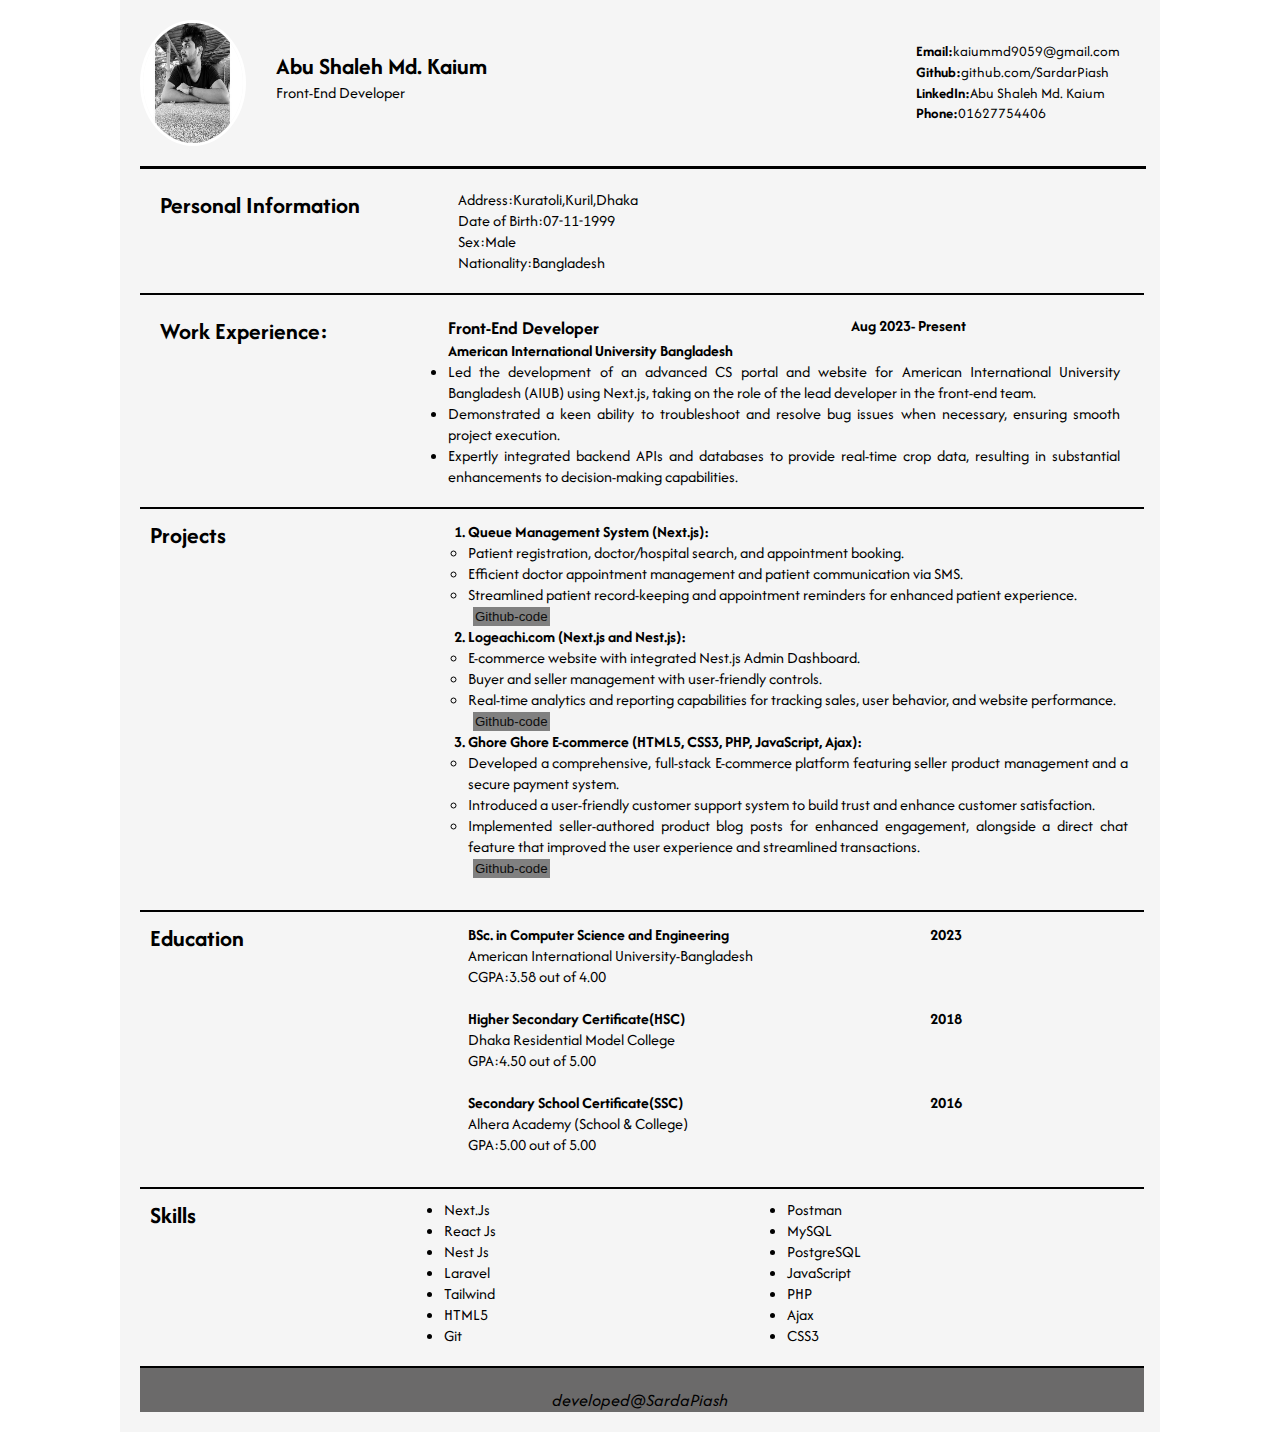
<file: CV/Index.html>
<!DOCTYPE html>
<html lang="en">
  <head>
    <meta charset="UTF-8" />
    <meta name="viewport" content="width=device-width, initial-scale=1.0" />
    <title>CV</title>
    <link rel="stylesheet" href="style.css" />
    <link rel="preconnect" href="https://fonts.googleapis.com" />
    <link rel="preconnect" href="https://fonts.gstatic.com" crossorigin />
    <link
      href="https://fonts.googleapis.com/css2?family=Afacad&family=Hedvig+Letters+Sans&family=Montserrat:wght@100&family=Open+Sans:ital,wght@0,300;1,300&family=Roboto:wght@100&display=swap"
      rel="stylesheet"
    />
  </head>
  <style>
    /* body{
        background-color: black;
    } */
  </style>
  <body>
    <div class="container">
      <header>
        <img class="profile-image" src="image/piash.jpeg" alt="image" />
        <div class="header-bio">
          <h2>Abu Shaleh Md. Kaium</h2>
          <p>Front-End Developer</p>
        </div>
        <div class="header-contact">
          <p>
            <a href=""><b>Email:</b>kaiummd9059@gmail.com</a>
          </p>
          <p>
            <a href=""><b>Github:</b>github.com/SardarPiash</a>
          </p>
          <p>
            <a href=""><b>LinkedIn:</b>Abu Shaleh Md. Kaium</a>
          </p>
          <p class="info"><b>Phone:</b>01627754406</p>
        </div>
      </header>
      <div class="div-clear"></div>
      <hr />

      <main>
        <!-- Personal Section Starts here -->
        <section id="personal-Section">
          <div class="content">
            <div class="left">
              <h2 class="">Personal Information</h2>
            </div>
            <div class="right">
              <p>Address:Kuratoli,Kuril,Dhaka</p>
              <p>Date of Birth:07-11-1999</p>
              <p>Sex:Male</p>
              <p>Nationality:Bangladesh</p>
            </div>
          </div>
        </section>
        <div class="div-clear"></div>
        <hr id="hr" />
        <!-- Personal Section Ends here -->
        <section class="section-2">
          <div class="content-2">
            <div class="left-div-2">
              <h2>Work Experience:</h2>
            </div>
            <div>
              <div class="right-div-2">
                <div class="right-div-2-right">
                  <h3 class="">Front-End Developer</h3>
                  <h4>American International University Bangladesh</h4>
                </div>
                <div class="left-div-2-left">
                  <h4 class="">Aug 2023- Present</h4>
                </div>
              </div>
              <ul>
                <li class="work-li">
                  Led the development of an advanced CS portal and website for
                  American International University Bangladesh (AIUB) using
                  Next.js, taking on the role of the lead developer in the
                  front-end team.
                </li>
                <li class="work-li">
                  Demonstrated a keen ability to troubleshoot and resolve bug
                  issues when necessary, ensuring smooth project execution.
                </li>
                <li class="work-li">
                  Expertly integrated backend APIs and databases to provide
                  real-time crop data, resulting in substantial enhancements to
                  decision-making capabilities.
                </li>
              </ul>
            </div>
          </div>
        </section>
        <div class="div-clear"></div>
        <hr id="hr" />
        <section>
          <div>
            <div class="left-div-3">
              <h2>Projects</h2>
            </div>
            <div class="right-div-3">
              <ol>
                <b> <li>Queue Management System (Next.js):</li></b>
                <ul>
                  <li class="project-li">
                    Patient registration, doctor/hospital search, and
                    appointment booking.
                  </li>
                  <li class="project-li">
                    Efficient doctor appointment management and patient
                    communication via SMS.
                  </li>
                  <li class="project-li">
                    Streamlined patient record-keeping and appointment reminders
                    for enhanced patient experience.
                  </li>
                </ul>
                <a
                  href="https://github.com/SardarPiash/Queue_management/tree/main/Queue-Frontend"
                  class="input"
                  ><button>Github-code</button></a
                >
                <br />
                <b> <li>Logeachi.com (Next.js and Nest.js):</li></b>
                <ul>
                  <li class="project-li">
                    E-commerce website with integrated Nest.js Admin Dashboard.
                  </li>
                  <li class="project-li">
                    Buyer and seller management with user-friendly controls.
                  </li>
                  <li class="project-li">
                    Real-time analytics and reporting capabilities for tracking
                    sales, user behavior, and website performance.
                  </li>
                </ul>
                <a
                  href="https://github.com/SardarPiash/next.js/tree/main/logeachi.com"
                  class="input"
                  ><button>Github-code</button></a
                >
                <br />
                <b>
                  <li>
                    Ghore Ghore E-commerce (HTML5, CSS3, PHP, JavaScript, Ajax):
                  </li></b
                >
                <ul>
                  <li class="project-li">
                    Developed a comprehensive, full-stack E-commerce platform
                    featuring seller product management and a secure payment
                    system.
                  </li>
                  <li class="project-li">
                    Introduced a user-friendly customer support system to build
                    trust and enhance customer satisfaction.
                  </li>
                  <li class="project-li">
                    Implemented seller-authored product blog posts for enhanced
                    engagement, alongside a direct chat feature that improved
                    the user experience and streamlined transactions.
                  </li>
                </ul>
                <a
                  href="https://github.com/SardarPiash/web_technologies_Section_I/tree/main/"
                  class="input"
                  ><button>Github-code</button></a
                >
              </ol>
            </div>
          </div>
        </section>
        <div class="div-clear"></div>
        <hr id="hr" />
        <section>
          <div>
            <div class="left-div-4">
              <h2>Education</h2>
            </div>
            <div class="right-div-4">
              <div class="bsc-div-left">
                <h4>BSc. in Computer Science and Engineering</h4>
              </div>
              <div class="bsc-div-right">
                <h4>2023</h4>
              </div>
              <div>
                <ul type="none">
                  <li>American International University-Bangladesh</li>
                  <li>CGPA:3.58 out of 4.00</li>
                </ul>
              </div>
              <br />
              <div class="bsc-div-left">
                <h4>Higher Secondary Certificate(HSC)</h4>
              </div>
              <div class="bsc-div-right">
                <h4>2018</h4>
              </div>
              <div>
                <ul type="none">
                  <li>Dhaka Residential Model College</li>
                  <li>GPA:4.50 out of 5.00</li>
                </ul>
              </div>

              <br />

              <div class="bsc-div-left">
                <h4>Secondary School Certificate(SSC)</h4>
              </div>
              <div class="bsc-div-right">
                <h4>2016</h4>
              </div>
              <div>
                <ul type="none">
                  <li>Alhera Academy (School & College)</li>
                  <li>GPA:5.00 out of 5.00</li>
                </ul>
              </div>
            </div>
          </div>
          <div class="div-clear"></div>
        <hr id="hr" />
        <section>
          <div class="skill">
              <div class="skillleft">
                  <h2>Skills</h2>
              </div>
              <div class="skillright">
                <div class="skillsetleft">
                  <ul>
                      <li>Next.Js</li>
                      <li>React Js</li>
                      <li>Nest Js</li>
                      <li>Laravel</li>
                      <li>Tailwind</li>
                      <li>HTML5</li>
                      <li>Git</li>
                  </ul>
                </div>
                <div class="skillsetright">
                  <ul>
                    <li>Postman</li>
                    <li>MySQL</li>
                    <li>PostgreSQL</li>
                    <li>JavaScript</li>
                    <li>PHP</li>
                    <li>Ajax</li>
                    <li>CSS3</li>
                </ul>
                </div>
              </div>
          </div>
      </section>  
      <div class="div-clear"></div>
        <hr id="hr" />            
      </main>
      <footer>
        <div class="footer">
          <p>developed@SardaPiash</p>
        </div>
      </footer>
    </div>
  </body>
</html>
</file>
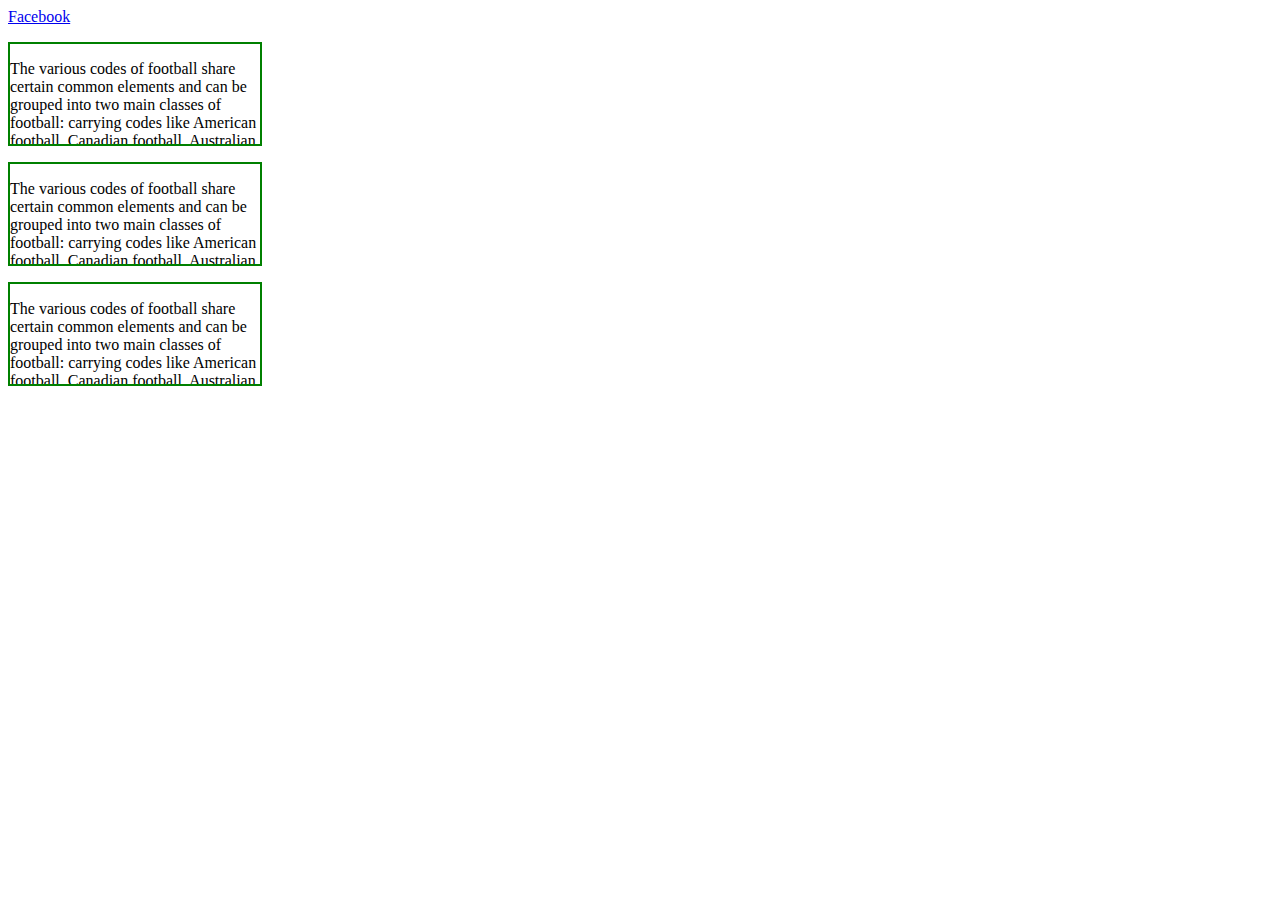
<file: Overflow and tooltip/index.html>
<!DOCTYPE html>
<html lang="en">
<head>
    <meta charset="UTF-8">
    <meta name="viewport" content="width=device-width, initial-scale=1.0">
    <title>Overflow and Tooltip</title>
</head>
<style>
.overflow-hidden{
    width: 250px;
    height: 100px;
    border: 2px green solid;
    overflow: hidden;
}
.overflow-scroll{
    width: 250px;
    height: 100px;
    border: 2px green solid;
    overflow: scroll;
}
.overflow-auto{
    width: 250px;
    height: 100px;
    border: 2px green solid;
    overflow: auto;
    /* auto take scroll when content goes to outside of div */
}
.tooltip{
position: relative;
}
.tooltip-text{
    width: 150px;
    background-color: rgb(136, 129, 80);
    color: black;
    border-radius: 3px;
    border: 1px solid red;
    position: absolute;
    top: 28px;
    left: 35px;
    z-index: 1;
    visibility: hidden;
}

.tooltip:hover .tooltip-text{
    visibility: visible;
}
</style>
<body>
<div>
<a href="#" class="tooltip">
    Facebook
    <span class="tooltip-text">Facebook is a worst social media</span>
</a>
</div>
<p></p>
<div class="overflow-hidden">
<p>The various codes of football share certain common elements and can be grouped into two main classes of football: carrying codes like American football, Canadian football, Australian football, rugby union and rugby league, where the ball is moved about the field while being held in the hands or thrown, and kicking codes such as association football and Gaelic football, where the ball is moved primarily with the feet, and where handling is strictly limited.[10]</p>
</div>
<p></p>
<div class="overflow-scroll">
    <p>The various codes of football share certain common elements and can be grouped into two main classes of football: carrying codes like American football, Canadian football, Australian football, rugby union and rugby league, where the ball is moved about the field while being held in the hands or thrown, and kicking codes such as association football and Gaelic football, where the ball is moved primarily with the feet, and where handling is strictly limited.[10]</p>
    </div>
<p></p>
<div class="overflow-auto">
    <p>The various codes of football share certain common elements and can be grouped into two main classes of football: carrying codes like American football, Canadian football, Australian football, rugby union and rugby league, where the ball is moved about the field while being held in the hands or thrown, and kicking codes such as association football and Gaelic football, where the ball is moved primarily with the feet, and where handling is strictly limited.[10]</p>
</div>
</body>
</html>
</file>
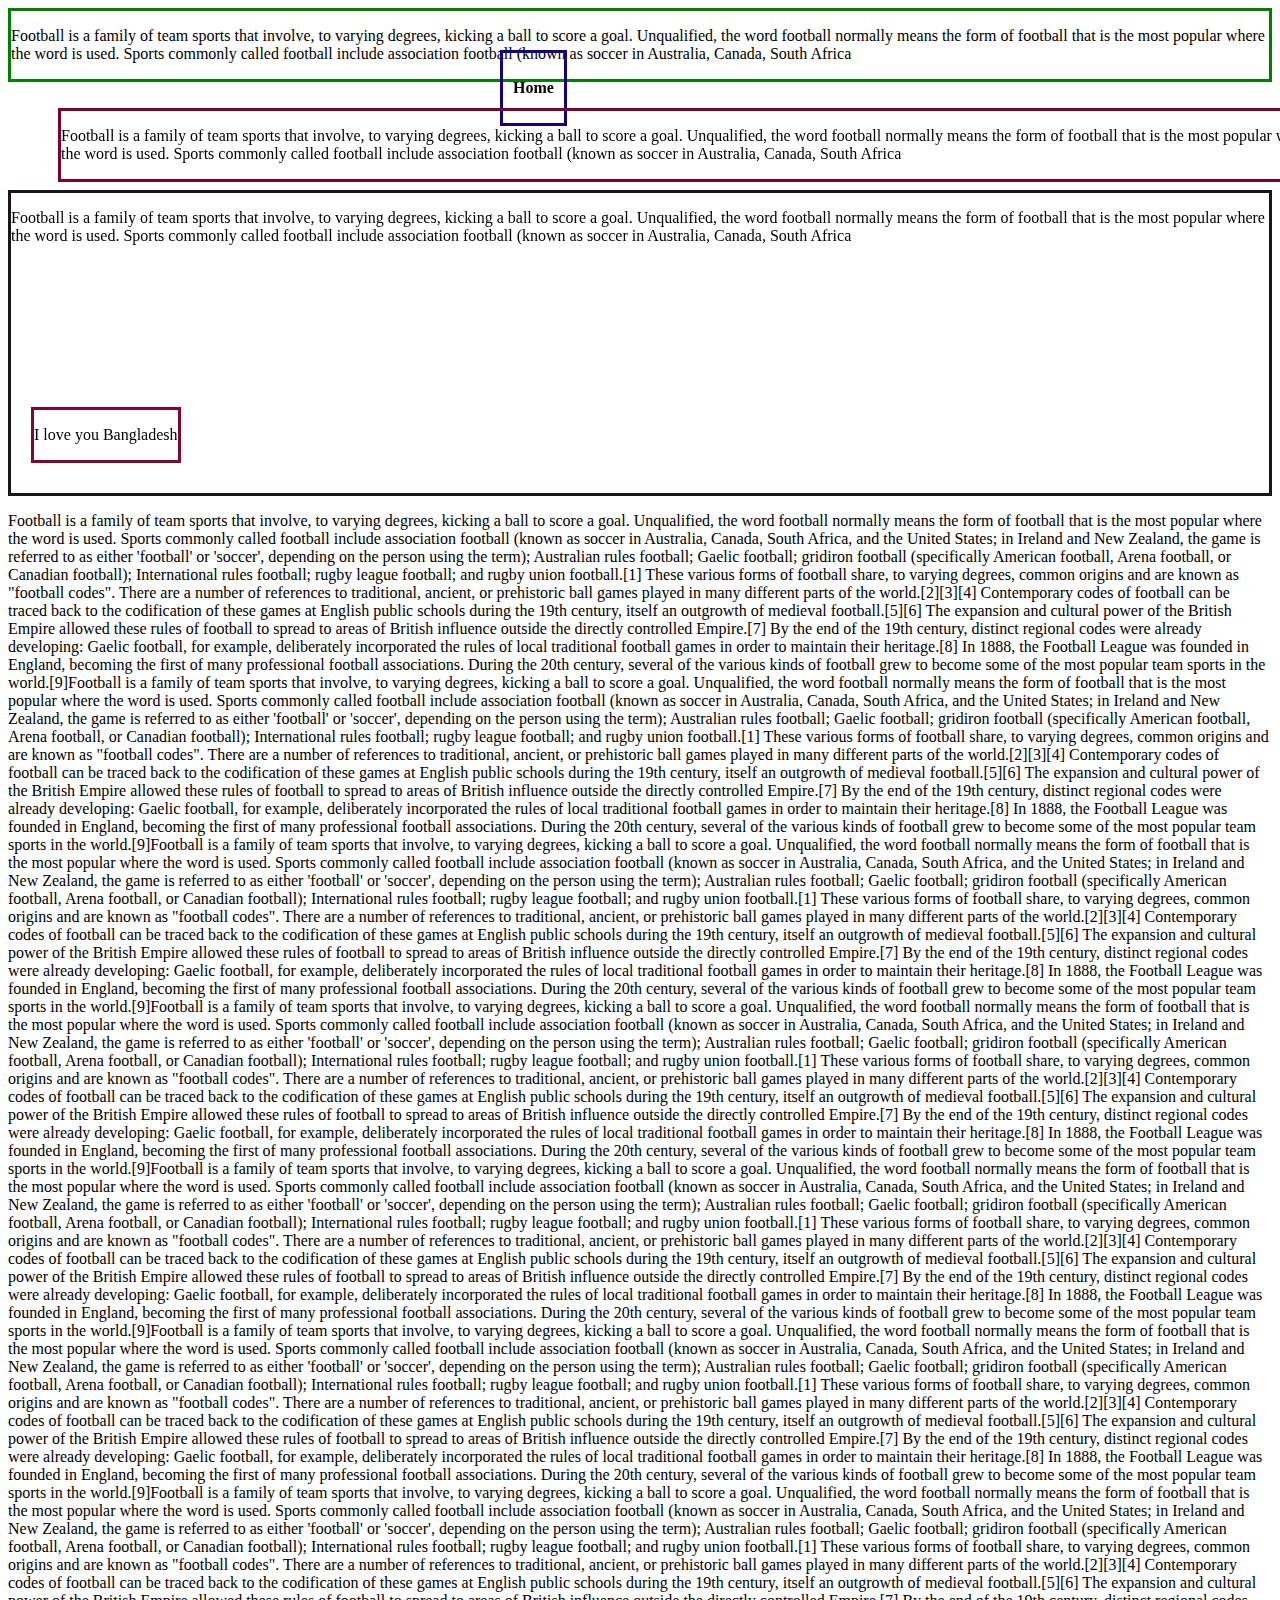
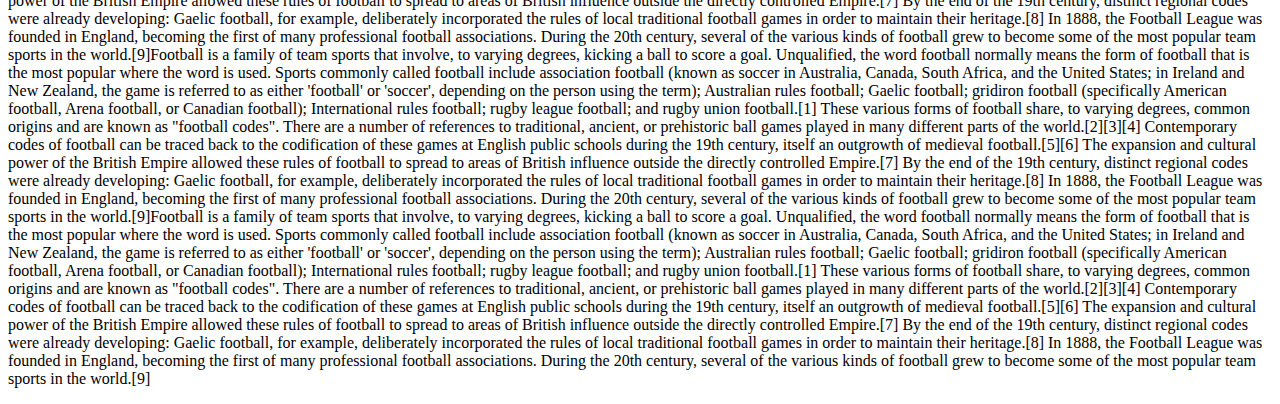
<file: positon_css/index.html>
<!DOCTYPE html>
<html lang="en">
<head>
    <meta charset="UTF-8">
    <meta name="viewport" content="width=device-width, initial-scale=1.0">
    <title>Css Position</title>
</head>
<style>
.div-1{
    border: 3px solid green;
    position: static;
    left: 10px; 
    /* as position static thats why left is not working */
}
.div-2{
    border: 3px solid rgb(128, 0, 41);
    position: relative;
    left: 50px; 
    top: 10px;
}

.div-3{
    border: 3px solid rgb(30, 21, 24);
    height: 300px;
    position: relative;
}
.div-4{
    border: 3px solid rgb(134, 5, 48);
    position: absolute;
    left: 20px;
    bottom: 30px;
}

.nav-div{
    border: 3px solid rgb(21, 0, 128);
    padding: 10px;
    position: fixed;
    left: 500px; 
    top: 50px;
}
</style>
<body>
    <div class="nav-div">
    <p><b>Home</b></p>
    </div>
    <div class="div-1">
        <p>Football is a family of team sports that involve, to varying degrees, kicking a ball to score a goal. Unqualified, the word football normally means the form of football that is the most popular where the word is used. Sports commonly called football include association football (known as soccer in Australia, Canada, South Africa</p>
    </div>
     <p></p>
    <div class="div-2">
        <p>Football is a family of team sports that involve, to varying degrees, kicking a ball to score a goal. Unqualified, the word football normally means the form of football that is the most popular where the word is used. Sports commonly called football include association football (known as soccer in Australia, Canada, South Africa</p>
    </div>
    <br>
    <div class="div-3">
        <p>Football is a family of team sports that involve, to varying degrees, kicking a ball to score a goal. Unqualified, the word football normally means the form of football that is the most popular where the word is used. Sports commonly called football include association football (known as soccer in Australia, Canada, South Africa</p>
    <div class="div-4">
        <p>I love you Bangladesh</p>
    </div>
    </div>

    <p>Football is a family of team sports that involve, to varying degrees, kicking a ball to score a goal. Unqualified, the word football normally means the form of football that is the most popular where the word is used. Sports commonly called football include association football (known as soccer in Australia, Canada, South Africa, and the United States; in Ireland and New Zealand, the game is referred to as either 'football' or 'soccer', depending on the person using the term); Australian rules football; Gaelic football; gridiron football (specifically American football, Arena football, or Canadian football); International rules football; rugby league football; and rugby union football.[1] These various forms of football share, to varying degrees, common origins and are known as "football codes".

        There are a number of references to traditional, ancient, or prehistoric ball games played in many different parts of the world.[2][3][4] Contemporary codes of football can be traced back to the codification of these games at English public schools during the 19th century, itself an outgrowth of medieval football.[5][6] The expansion and cultural power of the British Empire allowed these rules of football to spread to areas of British influence outside the directly controlled Empire.[7] By the end of the 19th century, distinct regional codes were already developing: Gaelic football, for example, deliberately incorporated the rules of local traditional football games in order to maintain their heritage.[8] In 1888, the Football League was founded in England, becoming the first of many professional football associations. During the 20th century, several of the various kinds of football grew to become some of the most popular team sports in the world.[9]Football is a family of team sports that involve, to varying degrees, kicking a ball to score a goal. Unqualified, the word football normally means the form of football that is the most popular where the word is used. Sports commonly called football include association football (known as soccer in Australia, Canada, South Africa, and the United States; in Ireland and New Zealand, the game is referred to as either 'football' or 'soccer', depending on the person using the term); Australian rules football; Gaelic football; gridiron football (specifically American football, Arena football, or Canadian football); International rules football; rugby league football; and rugby union football.[1] These various forms of football share, to varying degrees, common origins and are known as "football codes".

        There are a number of references to traditional, ancient, or prehistoric ball games played in many different parts of the world.[2][3][4] Contemporary codes of football can be traced back to the codification of these games at English public schools during the 19th century, itself an outgrowth of medieval football.[5][6] The expansion and cultural power of the British Empire allowed these rules of football to spread to areas of British influence outside the directly controlled Empire.[7] By the end of the 19th century, distinct regional codes were already developing: Gaelic football, for example, deliberately incorporated the rules of local traditional football games in order to maintain their heritage.[8] In 1888, the Football League was founded in England, becoming the first of many professional football associations. During the 20th century, several of the various kinds of football grew to become some of the most popular team sports in the world.[9]Football is a family of team sports that involve, to varying degrees, kicking a ball to score a goal. Unqualified, the word football normally means the form of football that is the most popular where the word is used. Sports commonly called football include association football (known as soccer in Australia, Canada, South Africa, and the United States; in Ireland and New Zealand, the game is referred to as either 'football' or 'soccer', depending on the person using the term); Australian rules football; Gaelic football; gridiron football (specifically American football, Arena football, or Canadian football); International rules football; rugby league football; and rugby union football.[1] These various forms of football share, to varying degrees, common origins and are known as "football codes".

        There are a number of references to traditional, ancient, or prehistoric ball games played in many different parts of the world.[2][3][4] Contemporary codes of football can be traced back to the codification of these games at English public schools during the 19th century, itself an outgrowth of medieval football.[5][6] The expansion and cultural power of the British Empire allowed these rules of football to spread to areas of British influence outside the directly controlled Empire.[7] By the end of the 19th century, distinct regional codes were already developing: Gaelic football, for example, deliberately incorporated the rules of local traditional football games in order to maintain their heritage.[8] In 1888, the Football League was founded in England, becoming the first of many professional football associations. During the 20th century, several of the various kinds of football grew to become some of the most popular team sports in the world.[9]Football is a family of team sports that involve, to varying degrees, kicking a ball to score a goal. Unqualified, the word football normally means the form of football that is the most popular where the word is used. Sports commonly called football include association football (known as soccer in Australia, Canada, South Africa, and the United States; in Ireland and New Zealand, the game is referred to as either 'football' or 'soccer', depending on the person using the term); Australian rules football; Gaelic football; gridiron football (specifically American football, Arena football, or Canadian football); International rules football; rugby league football; and rugby union football.[1] These various forms of football share, to varying degrees, common origins and are known as "football codes".

        There are a number of references to traditional, ancient, or prehistoric ball games played in many different parts of the world.[2][3][4] Contemporary codes of football can be traced back to the codification of these games at English public schools during the 19th century, itself an outgrowth of medieval football.[5][6] The expansion and cultural power of the British Empire allowed these rules of football to spread to areas of British influence outside the directly controlled Empire.[7] By the end of the 19th century, distinct regional codes were already developing: Gaelic football, for example, deliberately incorporated the rules of local traditional football games in order to maintain their heritage.[8] In 1888, the Football League was founded in England, becoming the first of many professional football associations. During the 20th century, several of the various kinds of football grew to become some of the most popular team sports in the world.[9]Football is a family of team sports that involve, to varying degrees, kicking a ball to score a goal. Unqualified, the word football normally means the form of football that is the most popular where the word is used. Sports commonly called football include association football (known as soccer in Australia, Canada, South Africa, and the United States; in Ireland and New Zealand, the game is referred to as either 'football' or 'soccer', depending on the person using the term); Australian rules football; Gaelic football; gridiron football (specifically American football, Arena football, or Canadian football); International rules football; rugby league football; and rugby union football.[1] These various forms of football share, to varying degrees, common origins and are known as "football codes".

        There are a number of references to traditional, ancient, or prehistoric ball games played in many different parts of the world.[2][3][4] Contemporary codes of football can be traced back to the codification of these games at English public schools during the 19th century, itself an outgrowth of medieval football.[5][6] The expansion and cultural power of the British Empire allowed these rules of football to spread to areas of British influence outside the directly controlled Empire.[7] By the end of the 19th century, distinct regional codes were already developing: Gaelic football, for example, deliberately incorporated the rules of local traditional football games in order to maintain their heritage.[8] In 1888, the Football League was founded in England, becoming the first of many professional football associations. During the 20th century, several of the various kinds of football grew to become some of the most popular team sports in the world.[9]Football is a family of team sports that involve, to varying degrees, kicking a ball to score a goal. Unqualified, the word football normally means the form of football that is the most popular where the word is used. Sports commonly called football include association football (known as soccer in Australia, Canada, South Africa, and the United States; in Ireland and New Zealand, the game is referred to as either 'football' or 'soccer', depending on the person using the term); Australian rules football; Gaelic football; gridiron football (specifically American football, Arena football, or Canadian football); International rules football; rugby league football; and rugby union football.[1] These various forms of football share, to varying degrees, common origins and are known as "football codes".

        There are a number of references to traditional, ancient, or prehistoric ball games played in many different parts of the world.[2][3][4] Contemporary codes of football can be traced back to the codification of these games at English public schools during the 19th century, itself an outgrowth of medieval football.[5][6] The expansion and cultural power of the British Empire allowed these rules of football to spread to areas of British influence outside the directly controlled Empire.[7] By the end of the 19th century, distinct regional codes were already developing: Gaelic football, for example, deliberately incorporated the rules of local traditional football games in order to maintain their heritage.[8] In 1888, the Football League was founded in England, becoming the first of many professional football associations. During the 20th century, several of the various kinds of football grew to become some of the most popular team sports in the world.[9]Football is a family of team sports that involve, to varying degrees, kicking a ball to score a goal. Unqualified, the word football normally means the form of football that is the most popular where the word is used. Sports commonly called football include association football (known as soccer in Australia, Canada, South Africa, and the United States; in Ireland and New Zealand, the game is referred to as either 'football' or 'soccer', depending on the person using the term); Australian rules football; Gaelic football; gridiron football (specifically American football, Arena football, or Canadian football); International rules football; rugby league football; and rugby union football.[1] These various forms of football share, to varying degrees, common origins and are known as "football codes".

        There are a number of references to traditional, ancient, or prehistoric ball games played in many different parts of the world.[2][3][4] Contemporary codes of football can be traced back to the codification of these games at English public schools during the 19th century, itself an outgrowth of medieval football.[5][6] The expansion and cultural power of the British Empire allowed these rules of football to spread to areas of British influence outside the directly controlled Empire.[7] By the end of the 19th century, distinct regional codes were already developing: Gaelic football, for example, deliberately incorporated the rules of local traditional football games in order to maintain their heritage.[8] In 1888, the Football League was founded in England, becoming the first of many professional football associations. During the 20th century, several of the various kinds of football grew to become some of the most popular team sports in the world.[9]Football is a family of team sports that involve, to varying degrees, kicking a ball to score a goal. Unqualified, the word football normally means the form of football that is the most popular where the word is used. Sports commonly called football include association football (known as soccer in Australia, Canada, South Africa, and the United States; in Ireland and New Zealand, the game is referred to as either 'football' or 'soccer', depending on the person using the term); Australian rules football; Gaelic football; gridiron football (specifically American football, Arena football, or Canadian football); International rules football; rugby league football; and rugby union football.[1] These various forms of football share, to varying degrees, common origins and are known as "football codes".

        There are a number of references to traditional, ancient, or prehistoric ball games played in many different parts of the world.[2][3][4] Contemporary codes of football can be traced back to the codification of these games at English public schools during the 19th century, itself an outgrowth of medieval football.[5][6] The expansion and cultural power of the British Empire allowed these rules of football to spread to areas of British influence outside the directly controlled Empire.[7] By the end of the 19th century, distinct regional codes were already developing: Gaelic football, for example, deliberately incorporated the rules of local traditional football games in order to maintain their heritage.[8] In 1888, the Football League was founded in England, becoming the first of many professional football associations. During the 20th century, several of the various kinds of football grew to become some of the most popular team sports in the world.[9]Football is a family of team sports that involve, to varying degrees, kicking a ball to score a goal. Unqualified, the word football normally means the form of football that is the most popular where the word is used. Sports commonly called football include association football (known as soccer in Australia, Canada, South Africa, and the United States; in Ireland and New Zealand, the game is referred to as either 'football' or 'soccer', depending on the person using the term); Australian rules football; Gaelic football; gridiron football (specifically American football, Arena football, or Canadian football); International rules football; rugby league football; and rugby union football.[1] These various forms of football share, to varying degrees, common origins and are known as "football codes".

        There are a number of references to traditional, ancient, or prehistoric ball games played in many different parts of the world.[2][3][4] Contemporary codes of football can be traced back to the codification of these games at English public schools during the 19th century, itself an outgrowth of medieval football.[5][6] The expansion and cultural power of the British Empire allowed these rules of football to spread to areas of British influence outside the directly controlled Empire.[7] By the end of the 19th century, distinct regional codes were already developing: Gaelic football, for example, deliberately incorporated the rules of local traditional football games in order to maintain their heritage.[8] In 1888, the Football League was founded in England, becoming the first of many professional football associations. During the 20th century, several of the various kinds of football grew to become some of the most popular team sports in the world.[9]</p>
</body>
</html>
</file>
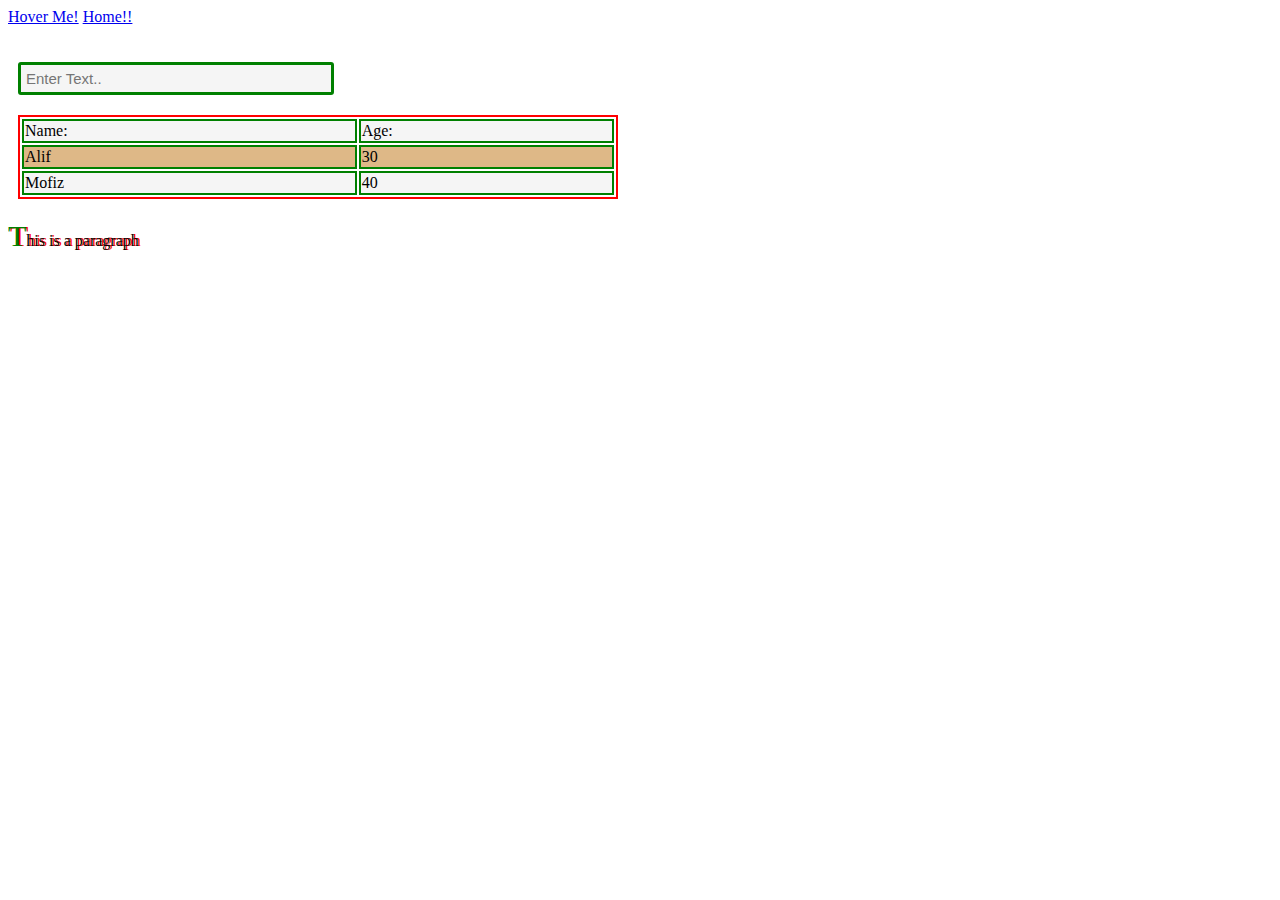
<file: task_1/Index.html>
<!DOCTYPE html>
<html lang="en">
<head>
    <meta charset="UTF-8">
    <meta name="viewport" content="width=device-width, initial-scale=1.0">
    <title>Psedu -class and element </title>
    <link rel="stylesheet" href="Index.css">
    <style>
        /* body{
            background-color: black;
        } */
a:hover{
    color:red;
}
.home:hover{
 color:green;
}

/* design input filed */

.input{
    width:300px;
    padding: 5px;
    border :3px solid green;
    border-radius: 3px;
    margin-left: 10px; 
    font-size: 15px;
    background-color: whitesmoke;
/* so total width of input filed is [300+{(5+3+10)*2}]    */
}
.input:hover{
     border-color: red;
     background-color: aqua;
}
.input:focus{
     border-color: yellowgreen;
     background-color: red;
}

/* design a table */
.table{
    margin: 20px 10px;
    border: 2px red solid;
    width: 100%;;
    max-width: 600px;
}
table,tr,td{
    border: 2px green solid;
}
tr:nth-child(odd){
    background-color: whitesmoke;
}
tr:nth-child(even){
    background-color:burlywood ;
}

/* design a parapgraph */
p{
    text-shadow: 2px 0 0 red;
}
p::first-letter{
    font-size: 30px;
    color: green;
}

    </style>
</head>
<body>

    <a href="#">Hover Me!</a>
    <a class="home" href="#">Home!!</a>

    <br><br><br>

    <input type="text" placeholder="Enter Text.." class="input"/>

    <table class="table">
        <tr>
            <td>Name:</td>
            <td>Age:</td>
        </tr>
        <tr>
            <td>Alif</td>
            <td>30</td>
        </tr>
        <tr>
            <td>Mofiz</td>
            <td>40</td>
        </tr>
    </table>

    <p>This is a paragraph</p>


    
</body>
</html>
</file>
<file: CV/style.css>
* {
    margin: 0;
    padding: 0;
}

body {
    font-family: 'Afacad', 'Hedvig Letters Sans', 'Montserrat', 'Open Sans', 'Roboto', sans-serif;
}

.container {
    max-width: 1000px;
    background-color: whitesmoke;
    margin: 0 auto;
    padding: 20px;
}
.profile-image{
    width: 100px;
    height: 120px;
    border: 3px solid white;
    border-radius: 50%;
    float: left;
}
.header-bio{
    float: left;
    padding: 30px;
}
.header-contact{
    float: right;
    padding: 20px;
}
a{
    text-decoration: none;
      font-size: 15px;
      color: black;
      cursor: pointer;
}
a:hover{
    text-decoration: underline;
    cursor: pointer;
    color: skyblue;
}
.info{
    font-size: 15px;
    color: black;
}
.div-clear{
    clear: both;
}
hr{
   border: solid black 3px;
   width: 100%;
   margin-top: 20px;
   border-bottom: none;
}

/* Personal Div Design */
#personal-Section {
    max-width: 1000px;
    background-color: whitesmoke;
    margin: 0 auto;
    padding: 20px;
}
.left{
    width: 30%;
    float: left;
    /* border-top-width: 30px;
    padding-top: 30px;
    border-left-width: 20px; */
}
.right{
    width: 60%;
    float: left;
    margin-left: 10px;
}
#hr{
    border: solid black 2px;
    width: 100%;
    margin-top: 20px;
    border-bottom: none;
}
/* work experience design */

.section-2{
    max-width: 1000px;
    background-color: whitesmoke;
    margin: 0 auto;
    padding: 20px;
}

.left-div-2{
 width: 30%;
 float: left;
 
}
.right-div-2{
    width: 70%;
    float: left;
}
.right-div-2-right{
    width: 60%;
    float: left;
}
.left-div-2-left{
    width: 40%;
    float: right;
}
.work-li{
    width: 70%;
    float: right;
    text-align: justify;
}
.left-div-3{
    width: 28%;
    float: left;
    margin-top: 10px;
    margin-left: 10px;
    /* padding-top: 20px;
    padding-left: 20px; */
}
.right-div-3{
    width: 66%;
    float: right;
    padding: 12px;
}
.project-li{
    width: 100%;
    text-align: justify;
}
.input{
    margin-left: 5px;
    /* margin-top: 5px; */
}
button {
    background-color: grey;
    color: rgb(14, 14, 14);
    padding: 2px;
    border: none; 
}
.left-div-4{
    width: 28%;
    float: left;
    margin-top: 10px;
    margin-left: 10px;
}
.right-div-4{
    width: 66%;
    float: right;
    padding: 12px;
}
.bsc-div-left{
  width: 70%;
  float: left;
}
.bsc-div-right{
  width: 30%;
  float: right;
}
.skill{
margin: 10px;
}
.skillleft{
    width: 30% ; 
    float: left ;
}
.skillright{
    width: 70% ;
    float: right ;
}
.skillsetleft{
width: 50%;
float: left;
}
.skillsetright{
    width: 50%;
    float: right;
}
footer{
    width: 100%;
    background-color: rgb(107, 106, 106);
    padding-top: 20px;
    padding-right: 4px;
}
.footer{
    text-align: center;
    font-size: large;
    font-style: italic;
}
.footer:hover{
    color: brown;
}
</file>
<file: task_1/Index.css>
/* body{
    background-image: url("nike.png");
    
} */
</file>
